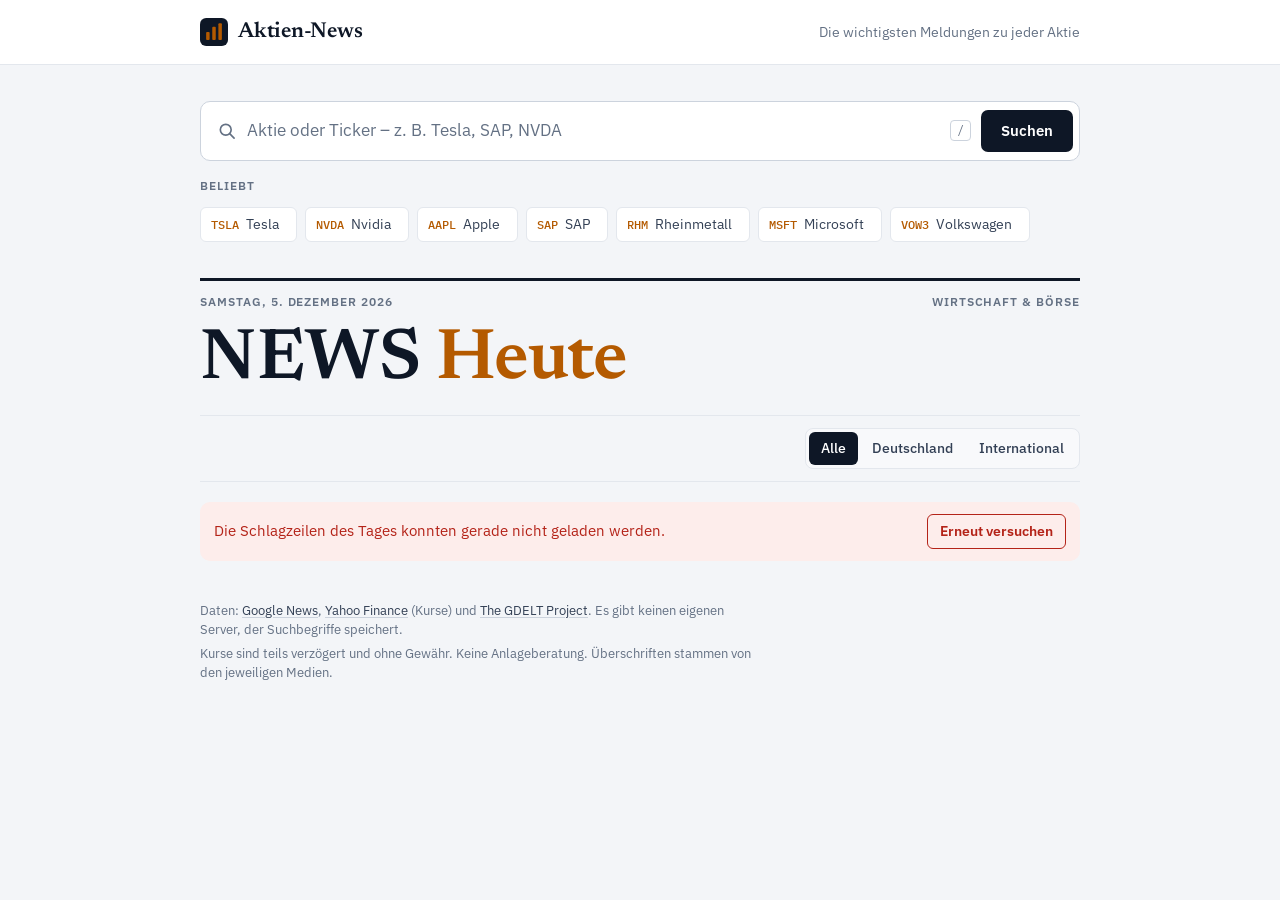
<file: index.html>
<!DOCTYPE html>
<html lang="de">
<head>
<meta charset="UTF-8">
<meta name="viewport" content="width=device-width, initial-scale=1.0, viewport-fit=cover">
<meta name="description" content="Aktie oder Ticker eingeben und die wichtigsten aktuellen Nachrichten dazu sehen – Top-Medien zuerst.">
<meta name="color-scheme" content="light dark">
<meta name="theme-color" content="#F3F5F8" media="(prefers-color-scheme: light)">
<meta name="theme-color" content="#0A0F16" media="(prefers-color-scheme: dark)">
<title>Aktien-News</title>
<link rel="icon" href="data:image/svg+xml,%3Csvg xmlns='http://www.w3.org/2000/svg' viewBox='0 0 32 32'%3E%3Crect width='32' height='32' rx='7' fill='%230E1726'/%3E%3Crect x='7' y='16' width='4' height='9' rx='1' fill='%23F2A33A'/%3E%3Crect x='14' y='10' width='4' height='15' rx='1' fill='%23F2A33A'/%3E%3Crect x='21' y='6' width='4' height='19' rx='1' fill='%23F2A33A'/%3E%3C/svg%3E">
<link rel="preload" href="fonts/ibm-plex-sans-latin-400-normal.woff2" as="font" type="font/woff2" crossorigin>
<link rel="preload" href="fonts/newsreader-latin-500-normal.woff2" as="font" type="font/woff2" crossorigin>
<link rel="stylesheet" href="style.css">
</head>
<body>

<header class="masthead">
  <div class="wrap masthead-inner">
    <a class="brand" href="./" aria-label="Aktien-News – Startseite">
      <svg class="brand-mark" viewBox="0 0 32 32" aria-hidden="true">
        <rect width="32" height="32" rx="7" class="brand-mark-bg"/>
        <rect x="7" y="16" width="4" height="9" rx="1" class="brand-mark-bar"/>
        <rect x="14" y="10" width="4" height="15" rx="1" class="brand-mark-bar"/>
        <rect x="21" y="6" width="4" height="19" rx="1" class="brand-mark-bar"/>
      </svg>
      <span class="brand-name">Aktien-News</span>
    </a>
    <p class="brand-tag">Die wichtigsten Meldungen zu jeder Aktie</p>
  </div>
</header>

<main class="wrap">

  <section class="search-panel" aria-label="Suche">
    <form id="searchForm" role="search" autocomplete="off" novalidate>
      <label for="stockInput" class="visually-hidden">Aktie oder Tickersymbol</label>
      <div class="field">
        <svg class="field-icon" viewBox="0 0 24 24" aria-hidden="true"><circle cx="10.5" cy="10.5" r="6.5"/><path d="m15.5 15.5 5 5"/></svg>
        <input id="stockInput" type="search" enterkeyhint="search" spellcheck="false"
               placeholder="Aktie oder Ticker – z. B. Tesla, SAP, NVDA"
               role="combobox" aria-autocomplete="list" aria-expanded="false" aria-controls="suggestions">
        <kbd class="kbd-hint" aria-hidden="true">/</kbd>
        <button type="submit" class="btn-search">Suchen</button>
      </div>
      <ul id="suggestions" class="suggestions" role="listbox" aria-label="Vorschläge" hidden></ul>
    </form>

    <div class="quickpicks">
      <span class="quickpicks-label">Beliebt</span>
      <div id="quickpicks" class="quickpicks-list"></div>
    </div>
  </section>

  <section id="results" class="results" aria-label="Nachrichten">

    <div id="today" class="today">
      <header class="today-head">
        <div class="today-dateline">
          <span id="todayDate"></span>
          <span class="today-section">Wirtschaft &amp; Börse</span>
        </div>
        <h1 class="today-title"><span class="today-title-news">NEWS</span> <span class="today-title-day">Heute</span></h1>
        <div class="today-bar">
          <p id="todayMeta" class="results-meta">Lade die Schlagzeilen des Tages …</p>
          <div class="seg" id="segRegion" role="group" aria-label="Region">
            <button type="button" data-value="alle" aria-pressed="true">Alle</button>
            <button type="button" data-value="DE" aria-pressed="false">Deutschland</button>
            <button type="button" data-value="EN" aria-pressed="false">International</button>
          </div>
        </div>
      </header>

      <div id="todayNotice" class="notice" role="status" hidden>
        <span id="todayNoticeText" class="notice-text"></span>
        <button type="button" id="todayNoticeAction" class="notice-action" hidden></button>
      </div>

      <div id="todaySkeleton" class="skeleton" aria-hidden="true">
        <div class="sk-row"><div class="sk-line sk-short"></div><div class="sk-line"></div><div class="sk-line sk-mid"></div></div>
        <div class="sk-row"><div class="sk-line sk-short"></div><div class="sk-line"></div><div class="sk-line sk-mid"></div></div>
        <div class="sk-row"><div class="sk-line sk-short"></div><div class="sk-line"></div><div class="sk-line sk-mid"></div></div>
      </div>

      <div id="todayLead"></div>
      <ol id="todayList" class="news-list today-list"></ol>
    </div>

    <div id="resultsHead" class="results-head" hidden>
      <div class="results-title-row">
        <span id="resultsTicker" class="ticker" hidden></span>
        <h1 id="resultsTitle" class="results-title"></h1>
      </div>
      <div id="quote" class="quote" role="group" aria-label="Kurs" hidden></div>
      <p id="resultsMeta" class="results-meta"></p>
    </div>

    <div id="toolbar" class="toolbar" hidden>
      <div class="control">
        <span class="control-label" id="lblTime">Zeitraum</span>
        <div class="seg-scroll">
          <div class="seg" id="segTime" role="group" aria-labelledby="lblTime">
            <button type="button" data-value="1d">24 Std.</button>
            <button type="button" data-value="3d">3 Tage</button>
            <button type="button" data-value="1w">Woche</button>
            <button type="button" data-value="1m">Monat</button>
          </div>
        </div>
      </div>
      <div class="control">
        <span class="control-label" id="lblSort">Sortierung</span>
        <div class="seg" id="segSort" role="group" aria-labelledby="lblSort">
          <button type="button" data-value="relevanz">Wichtigste</button>
          <button type="button" data-value="neu">Neueste</button>
        </div>
      </div>
      <div class="control">
        <span class="control-label" id="lblSource">Quellen</span>
        <div class="seg" id="segSource" role="group" aria-labelledby="lblSource">
          <button type="button" data-value="alle">Alle</button>
          <button type="button" data-value="top">Nur Top-Medien</button>
        </div>
      </div>
    </div>

    <div id="notice" class="notice" role="status" aria-live="polite" hidden>
      <span id="noticeText" class="notice-text"></span>
      <button type="button" id="noticeAction" class="notice-action" hidden></button>
    </div>

    <div id="skeleton" class="skeleton" hidden aria-hidden="true">
      <div class="sk-row"><div class="sk-line sk-short"></div><div class="sk-line"></div><div class="sk-line sk-mid"></div></div>
      <div class="sk-row"><div class="sk-line sk-short"></div><div class="sk-line"></div><div class="sk-line sk-mid"></div></div>
      <div class="sk-row"><div class="sk-line sk-short"></div><div class="sk-line"></div><div class="sk-line sk-mid"></div></div>
      <div class="sk-row"><div class="sk-line sk-short"></div><div class="sk-line"></div><div class="sk-line sk-mid"></div></div>
    </div>

    <div id="lead"></div>
    <ol id="newsList" class="news-list"></ol>
  </section>

</main>

<footer class="wrap site-footer">
  <p>Daten: <a href="https://news.google.com/" target="_blank" rel="noopener">Google News</a>, <a href="https://finance.yahoo.com/" target="_blank" rel="noopener">Yahoo Finance</a> (Kurse) und <a href="https://www.gdeltproject.org/" target="_blank" rel="noopener">The GDELT Project</a>. Es gibt keinen eigenen Server, der Suchbegriffe speichert.</p>
  <p>Kurse sind teils verzögert und ohne Gewähr. Keine Anlageberatung. Überschriften stammen von den jeweiligen Medien.</p>
</footer>

<script src="stocks.js"></script>
<script src="script.js"></script>
</body>
</html>
</file>
<file: style.css>
@font-face { font-family: "Newsreader"; font-weight: 500; font-style: normal; font-display: swap; src: url("fonts/newsreader-latin-500-normal.woff2") format("woff2"); }
@font-face { font-family: "Newsreader"; font-weight: 600; font-style: normal; font-display: swap; src: url("fonts/newsreader-latin-600-normal.woff2") format("woff2"); }
@font-face { font-family: "IBM Plex Sans"; font-weight: 400; font-style: normal; font-display: swap; src: url("fonts/ibm-plex-sans-latin-400-normal.woff2") format("woff2"); }
@font-face { font-family: "IBM Plex Sans"; font-weight: 500; font-style: normal; font-display: swap; src: url("fonts/ibm-plex-sans-latin-500-normal.woff2") format("woff2"); }
@font-face { font-family: "IBM Plex Sans"; font-weight: 600; font-style: normal; font-display: swap; src: url("fonts/ibm-plex-sans-latin-600-normal.woff2") format("woff2"); }
@font-face { font-family: "IBM Plex Mono"; font-weight: 400; font-style: normal; font-display: swap; src: url("fonts/ibm-plex-mono-latin-400-normal.woff2") format("woff2"); }
@font-face { font-family: "IBM Plex Mono"; font-weight: 500; font-style: normal; font-display: swap; src: url("fonts/ibm-plex-mono-latin-500-normal.woff2") format("woff2"); }

:root {
  color-scheme: light;

  --ground: #F3F5F8;
  --surface: #FFFFFF;
  --surface-2: #F8F9FB;
  --ink: #0E1726;
  --ink-2: #334055;
  --muted: #647184;
  --line: #E3E7ED;
  --line-strong: #CCD3DD;
  --accent: #B45A00;
  --accent-strong: #8F4700;
  --accent-soft: #FFF2E0;
  --active-bg: #0E1726;
  --active-ink: #FFFFFF;
  --danger: #B42318;
  --danger-soft: #FDEDEB;
  --up: #0B7A3E;
  --up-soft: #E4F5EA;
  --down: #B42318;
  --down-soft: #FDEDEB;
  --warn: #8A5A00;
  --warn-soft: #FFF5DA;
  --info: #334055;
  --info-soft: #EEF1F5;
  --skeleton: #E8ECF1;
  --skeleton-hi: #F4F6F9;
  --shadow-pop: 0 12px 32px -12px rgba(14, 23, 38, 0.28), 0 2px 6px rgba(14, 23, 38, 0.06);
  --focus: 0 0 0 3px rgba(180, 90, 0, 0.35);

  --font-display: "Newsreader", "Iowan Old Style", "Charter", Georgia, "Times New Roman", serif;
  --font-sans: "IBM Plex Sans", -apple-system, BlinkMacSystemFont, "Segoe UI", Roboto, Helvetica, Arial, sans-serif;
  --font-mono: "IBM Plex Mono", ui-monospace, "SF Mono", Menlo, Consolas, monospace;

  --radius-sm: 6px;
  --radius: 10px;
  --wrap: 920px;
}

@media (prefers-color-scheme: dark) {
  :root:not([data-theme="light"]) {
    color-scheme: dark;
    --ground: #0A0F16;
    --surface: #111823;
    --surface-2: #0E141D;
    --ink: #E8EDF4;
    --ink-2: #C2CBD7;
    --muted: #8894A5;
    --line: #1F2935;
    --line-strong: #2E3A49;
    --accent: #F2A33A;
    --accent-strong: #FFBE66;
    --accent-soft: rgba(242, 163, 58, 0.12);
    --active-bg: #E8EDF4;
    --active-ink: #0A0F16;
    --danger: #FF8B80;
    --danger-soft: rgba(255, 139, 128, 0.1);
    --up: #4BD98C;
    --up-soft: rgba(75, 217, 140, 0.12);
    --down: #FF8B80;
    --down-soft: rgba(255, 139, 128, 0.12);
    --warn: #F5C451;
    --warn-soft: rgba(245, 196, 81, 0.1);
    --info: #C2CBD7;
    --info-soft: #172130;
    --skeleton: #18212D;
    --skeleton-hi: #1F2A38;
    --shadow-pop: 0 16px 40px -12px rgba(0, 0, 0, 0.7), 0 2px 6px rgba(0, 0, 0, 0.4);
    --focus: 0 0 0 3px rgba(242, 163, 58, 0.4);
  }
}

:root[data-theme="dark"] {
  color-scheme: dark;
  --ground: #0A0F16;
  --surface: #111823;
  --surface-2: #0E141D;
  --ink: #E8EDF4;
  --ink-2: #C2CBD7;
  --muted: #8894A5;
  --line: #1F2935;
  --line-strong: #2E3A49;
  --accent: #F2A33A;
  --accent-strong: #FFBE66;
  --accent-soft: rgba(242, 163, 58, 0.12);
  --active-bg: #E8EDF4;
  --active-ink: #0A0F16;
  --danger: #FF8B80;
  --danger-soft: rgba(255, 139, 128, 0.1);
  --up: #4BD98C;
  --up-soft: rgba(75, 217, 140, 0.12);
  --down: #FF8B80;
  --down-soft: rgba(255, 139, 128, 0.12);
  --warn: #F5C451;
  --warn-soft: rgba(245, 196, 81, 0.1);
  --info: #C2CBD7;
  --info-soft: #172130;
  --skeleton: #18212D;
  --skeleton-hi: #1F2A38;
  --shadow-pop: 0 16px 40px -12px rgba(0, 0, 0, 0.7), 0 2px 6px rgba(0, 0, 0, 0.4);
  --focus: 0 0 0 3px rgba(242, 163, 58, 0.4);
}

*, *::before, *::after { box-sizing: border-box; }

html { -webkit-text-size-adjust: 100%; }

body {
  margin: 0;
  min-height: 100vh;
  background: var(--ground);
  color: var(--ink);
  font-family: var(--font-sans);
  font-size: 16px;
  line-height: 1.5;
  -webkit-font-smoothing: antialiased;
  padding-bottom: env(safe-area-inset-bottom, 0px);
}

img { max-width: 100%; display: block; }
[hidden] { display: none !important; }

a { color: inherit; }

:focus-visible { outline: none; box-shadow: var(--focus); border-radius: var(--radius-sm); }

.visually-hidden {
  position: absolute; width: 1px; height: 1px; padding: 0; margin: -1px;
  overflow: hidden; clip: rect(0 0 0 0); white-space: nowrap; border: 0;
}

.wrap {
  width: 100%;
  max-width: var(--wrap);
  margin-inline: auto;
  padding-inline: max(20px, env(safe-area-inset-left, 0px));
}

/* Masthead */

.masthead {
  border-bottom: 1px solid var(--line);
  background: var(--surface);
  padding-top: env(safe-area-inset-top, 0px);
}

.masthead-inner {
  display: flex;
  align-items: center;
  justify-content: space-between;
  gap: 16px;
  min-height: 64px;
  flex-wrap: wrap;
}

.brand {
  display: inline-flex;
  align-items: center;
  gap: 10px;
  text-decoration: none;
}

.brand-mark { width: 28px; height: 28px; flex: none; }
.brand-mark-bg { fill: var(--ink); }
.brand-mark-bar { fill: var(--accent); }

.brand-name {
  font-family: var(--font-display);
  font-weight: 600;
  font-size: 1.35rem;
  letter-spacing: -0.01em;
}

.brand-tag {
  margin: 0;
  color: var(--muted);
  font-size: 0.875rem;
}

/* Search */

.search-panel {
  padding-block: 36px 8px;
}

#searchForm { position: relative; }

.field {
  display: flex;
  align-items: center;
  gap: 10px;
  background: var(--surface);
  border: 1px solid var(--line-strong);
  border-radius: var(--radius);
  padding: 6px 6px 6px 16px;
  transition: border-color 0.15s ease, box-shadow 0.15s ease;
}

.field:focus-within {
  border-color: var(--accent);
  box-shadow: var(--focus);
}

.field-icon {
  width: 20px; height: 20px; flex: none;
  fill: none; stroke: var(--muted); stroke-width: 2; stroke-linecap: round;
}

.field input {
  flex: 1;
  min-width: 0;
  border: 0;
  outline: 0;
  background: transparent;
  color: var(--ink);
  font: inherit;
  font-size: 1.0625rem;
  padding: 10px 0;
}

.field input::placeholder { color: var(--muted); opacity: 1; }
.field input::-webkit-search-cancel-button { -webkit-appearance: none; }
.field input:focus-visible { box-shadow: none; }

.kbd-hint {
  font-family: var(--font-mono);
  font-size: 0.75rem;
  color: var(--muted);
  border: 1px solid var(--line-strong);
  border-radius: 4px;
  padding: 1px 6px;
  line-height: 1.4;
}

.field:focus-within .kbd-hint { display: none; }

.btn-search {
  flex: none;
  border: 0;
  border-radius: 7px;
  background: var(--active-bg);
  color: var(--active-ink);
  font: inherit;
  font-weight: 600;
  font-size: 0.9375rem;
  padding: 10px 20px;
  cursor: pointer;
  transition: opacity 0.15s ease;
}

.btn-search:hover { opacity: 0.88; }

.suggestions {
  position: absolute;
  top: calc(100% + 6px);
  left: 0;
  right: 0;
  z-index: 20;
  margin: 0;
  padding: 6px;
  list-style: none;
  background: var(--surface);
  border: 1px solid var(--line-strong);
  border-radius: var(--radius);
  box-shadow: var(--shadow-pop);
}

.suggestion {
  display: flex;
  align-items: baseline;
  gap: 12px;
  padding: 9px 10px;
  border-radius: var(--radius-sm);
  cursor: pointer;
}

.suggestion[aria-selected="true"],
.suggestion:hover { background: var(--surface-2); }

.suggestion-ticker {
  font-family: var(--font-mono);
  font-weight: 500;
  font-size: 0.8125rem;
  color: var(--accent);
  min-width: 4.5em;
}

.suggestion-name { color: var(--ink); }

.quickpicks {
  display: flex;
  align-items: center;
  gap: 12px;
  flex-wrap: wrap;
  margin-top: 16px;
}

.quickpicks-label {
  font-size: 0.75rem;
  font-weight: 600;
  text-transform: uppercase;
  letter-spacing: 0.08em;
  color: var(--muted);
}

.quickpicks-list {
  display: flex;
  flex-wrap: wrap;
  gap: 8px;
}

.pick {
  display: inline-flex;
  align-items: baseline;
  gap: 7px;
  border: 1px solid var(--line);
  background: var(--surface);
  color: var(--ink-2);
  border-radius: var(--radius-sm);
  padding: 6px 10px;
  font: inherit;
  font-size: 0.875rem;
  cursor: pointer;
  transition: border-color 0.15s ease, color 0.15s ease;
}

.pick:hover { border-color: var(--line-strong); color: var(--ink); }

.pick-ticker {
  font-family: var(--font-mono);
  font-weight: 500;
  font-size: 0.75rem;
  color: var(--accent);
}

.pick[aria-pressed="true"] { border-color: var(--ink); color: var(--ink); }

.results { padding-block: 28px 16px; }

.results-title {
  font-family: var(--font-display);
  font-weight: 600;
  letter-spacing: -0.015em;
  line-height: 1.15;
  text-wrap: balance;
  margin: 0;
}

/* NEWS Heute */

.today-head {
  border-top: 3px solid var(--ink);
  padding-top: 12px;
}

.today-dateline {
  display: flex;
  justify-content: space-between;
  gap: 12px;
  flex-wrap: wrap;
  font-size: 0.75rem;
  font-weight: 600;
  text-transform: uppercase;
  letter-spacing: 0.08em;
  color: var(--muted);
}

.today-title {
  margin: 14px 0 0;
  font-family: var(--font-display);
  font-weight: 600;
  font-size: clamp(2.75rem, 9vw, 4.5rem);
  line-height: 1;
  letter-spacing: -0.02em;
}

.today-title-news { letter-spacing: 0.01em; }
.today-title-day { color: var(--accent); }

.today-bar {
  display: flex;
  align-items: center;
  justify-content: space-between;
  gap: 12px 20px;
  flex-wrap: wrap;
  margin-top: 18px;
  padding-block: 12px;
  border-block: 1px solid var(--line);
}

.today-bar .results-meta { margin: 0; }

.today-list {
  display: grid;
  grid-template-columns: minmax(0, 1fr) minmax(0, 1fr);
  column-gap: 36px;
}

/* Results header */

.results-head {
  border-top: 1px solid var(--line);
  padding-top: 28px;
}

.results-title-row {
  display: flex;
  align-items: center;
  gap: 12px;
  flex-wrap: wrap;
}

.results-title { font-size: clamp(1.75rem, 4.5vw, 2.5rem); }

.ticker {
  font-family: var(--font-mono);
  font-weight: 500;
  font-size: 0.875rem;
  color: var(--accent-strong);
  background: var(--accent-soft);
  border-radius: var(--radius-sm);
  padding: 3px 8px;
}

.results-meta {
  margin: 8px 0 0;
  color: var(--muted);
  font-size: 0.9375rem;
  font-variant-numeric: tabular-nums;
}

/* Kurs */

.quote {
  display: flex;
  align-items: baseline;
  flex-wrap: wrap;
  gap: 6px 12px;
  margin-top: 14px;
  font-variant-numeric: tabular-nums;
}

.quote-price {
  font-size: clamp(1.75rem, 5vw, 2.25rem);
  font-weight: 600;
  letter-spacing: -0.01em;
  line-height: 1.1;
}

.quote-change {
  display: inline-flex;
  align-items: center;
  gap: 6px;
  border-radius: var(--radius-sm);
  padding: 3px 9px;
  font-size: 0.9375rem;
  font-weight: 600;
}

.quote-arrow { font-size: 0.6875rem; }

.quote-change.is-up { color: var(--up); background: var(--up-soft); }
.quote-change.is-down { color: var(--down); background: var(--down-soft); }
.quote-change.is-flat { color: var(--ink-2); background: var(--info-soft); }

.quote-label { color: var(--muted); font-size: 0.875rem; margin-left: -6px; }
.quote-time { color: var(--muted); font-size: 0.8125rem; }

.pick-chg {
  font-size: 0.75rem;
  font-variant-numeric: tabular-nums;
  color: var(--muted);
}

.pick-chg.is-up { color: var(--up); }
.pick-chg.is-down { color: var(--down); }

/* Toolbar */

.toolbar {
  display: flex;
  flex-wrap: wrap;
  gap: 16px 28px;
  margin-top: 20px;
  padding-block: 14px;
  border-block: 1px solid var(--line);
}

.control {
  display: flex;
  flex-direction: column;
  gap: 6px;
  min-width: 0;
  max-width: 100%;
}

.control-label {
  font-size: 0.6875rem;
  font-weight: 600;
  text-transform: uppercase;
  letter-spacing: 0.08em;
  color: var(--muted);
}

.seg-scroll { overflow-x: auto; max-width: 100%; scrollbar-width: none; }
.seg-scroll::-webkit-scrollbar { display: none; }

.seg {
  display: inline-flex;
  gap: 2px;
  padding: 3px;
  background: var(--surface-2);
  border: 1px solid var(--line);
  border-radius: 8px;
}

.seg button {
  border: 0;
  background: transparent;
  color: var(--ink-2);
  font: inherit;
  font-size: 0.875rem;
  font-weight: 500;
  padding: 6px 12px;
  border-radius: 6px;
  cursor: pointer;
  white-space: nowrap;
  transition: background-color 0.15s ease, color 0.15s ease;
}

.seg button:hover { color: var(--ink); }

.seg button[aria-pressed="true"] {
  background: var(--active-bg);
  color: var(--active-ink);
}

/* Notice */

.notice {
  display: flex;
  align-items: center;
  justify-content: space-between;
  gap: 12px 16px;
  flex-wrap: wrap;
  margin-top: 20px;
  padding: 12px 14px;
  border-radius: var(--radius);
  font-size: 0.9375rem;
  background: var(--info-soft);
  color: var(--info);
}

.notice.is-error { background: var(--danger-soft); color: var(--danger); }
.notice.is-warn { background: var(--warn-soft); color: var(--warn); }

.notice-text { flex: 1 1 260px; }

.notice-action {
  flex: none;
  border: 1px solid currentColor;
  background: transparent;
  color: inherit;
  font: inherit;
  font-size: 0.875rem;
  font-weight: 600;
  padding: 6px 12px;
  border-radius: var(--radius-sm);
  cursor: pointer;
}

/* Skeleton */

.skeleton { margin-top: 8px; }

.sk-row {
  display: flex;
  flex-direction: column;
  gap: 10px;
  padding-block: 20px;
  border-bottom: 1px solid var(--line);
}

.sk-line {
  height: 14px;
  width: 92%;
  border-radius: 4px;
  background: linear-gradient(90deg, var(--skeleton) 0%, var(--skeleton-hi) 50%, var(--skeleton) 100%);
  background-size: 200% 100%;
  animation: shimmer 1.4s ease-in-out infinite;
}

.sk-short { width: 28%; height: 10px; }
.sk-mid { width: 64%; }

@keyframes shimmer {
  from { background-position: 100% 0; }
  to { background-position: -100% 0; }
}

/* Lead story */

.lead { margin-top: 24px; }

.lead-link {
  display: grid;
  grid-template-columns: minmax(0, 1.15fr) minmax(0, 1fr);
  gap: 24px;
  align-items: center;
  text-decoration: none;
  padding-bottom: 24px;
  border-bottom: 1px solid var(--line);
}

.lead-link.no-media { grid-template-columns: minmax(0, 1fr); }

.lead-media {
  aspect-ratio: 16 / 10;
  max-width: 100%;
  border-radius: var(--radius);
  overflow: hidden;
  background: var(--skeleton);
}

.lead-media img { width: 100%; height: 100%; object-fit: cover; }

.lead-body { display: flex; flex-direction: column; gap: 10px; min-width: 0; }

.eyebrow {
  font-size: 0.6875rem;
  font-weight: 600;
  text-transform: uppercase;
  letter-spacing: 0.1em;
  color: var(--accent);
}

.lead-title {
  font-family: var(--font-display);
  font-weight: 600;
  font-size: clamp(1.4rem, 3vw, 1.875rem);
  line-height: 1.2;
  letter-spacing: -0.01em;
  margin: 0;
  text-wrap: balance;
  overflow-wrap: anywhere;
}

.lead-link:hover .lead-title,
.story-link:hover .story-title {
  text-decoration: underline;
  text-decoration-thickness: 1px;
  text-underline-offset: 3px;
  text-decoration-color: var(--accent);
}

/* Story list */

.news-list {
  list-style: none;
  margin: 0;
  padding: 0;
}

.story { border-bottom: 1px solid var(--line); }

.story-link {
  display: flex;
  gap: 20px;
  align-items: flex-start;
  justify-content: space-between;
  padding-block: 18px;
  text-decoration: none;
}

.story-text { display: flex; flex-direction: column; gap: 6px; min-width: 0; }

.story-title {
  font-family: var(--font-display);
  font-weight: 500;
  font-size: 1.1875rem;
  line-height: 1.3;
  margin: 0;
  overflow-wrap: anywhere;
}

.story-thumb {
  flex: none;
  width: 112px;
  height: 76px;
  border-radius: var(--radius-sm);
  object-fit: cover;
  background: var(--skeleton);
}

.meta {
  display: flex;
  align-items: center;
  flex-wrap: wrap;
  gap: 4px 8px;
  font-size: 0.8125rem;
  color: var(--muted);
  font-variant-numeric: tabular-nums;
}

.meta-source {
  font-weight: 600;
  color: var(--ink-2);
}

.meta-sep { color: var(--line-strong); }

.meta-lang {
  font-family: var(--font-mono);
  font-size: 0.6875rem;
  border: 1px solid var(--line-strong);
  border-radius: 4px;
  padding: 0 4px;
  line-height: 1.5;
}

.meta-top {
  font-size: 0.6875rem;
  font-weight: 600;
  text-transform: uppercase;
  letter-spacing: 0.06em;
  color: var(--accent);
}

.list-end {
  margin: 20px 0 0;
  color: var(--muted);
  font-size: 0.875rem;
}

/* Footer */

.site-footer {
  padding-block: 24px 40px;
  color: var(--muted);
  font-size: 0.8125rem;
}

.site-footer p { margin: 0 0 4px; max-width: 70ch; }

.site-footer a {
  color: var(--ink-2);
  text-decoration: underline;
  text-decoration-color: var(--line-strong);
  text-underline-offset: 2px;
}

.site-footer a:hover { text-decoration-color: var(--accent); }

/* Responsive */

@media (max-width: 640px) {
  .search-panel { padding-top: 24px; }
  .brand-tag { display: none; }
  .kbd-hint { display: none; }
  .btn-search { padding: 10px 14px; }
  .toolbar {
    display: grid;
    grid-template-columns: minmax(0, 1fr) minmax(0, 1fr);
    gap: 14px 12px;
  }
  .toolbar .control:first-child { grid-column: 1 / -1; }
  .seg-scroll { overflow: visible; }
  .seg { display: flex; width: 100%; }
  .seg button { flex: 1 1 0; padding: 7px 4px; font-size: 0.8125rem; }
  .lead-link { grid-template-columns: minmax(0, 1fr); gap: 16px; }
  .story-link { gap: 14px; }
  .story-title { font-size: 1.0625rem; }
  .story-thumb { width: 84px; height: 60px; }
  .today-list { grid-template-columns: minmax(0, 1fr); }
  .today-bar .seg { width: 100%; }
}

@media (hover: none) {
  .kbd-hint { display: none; }
}

@media (prefers-reduced-motion: reduce) {
  *, *::before, *::after { transition: none !important; animation: none !important; }
}
</file>
